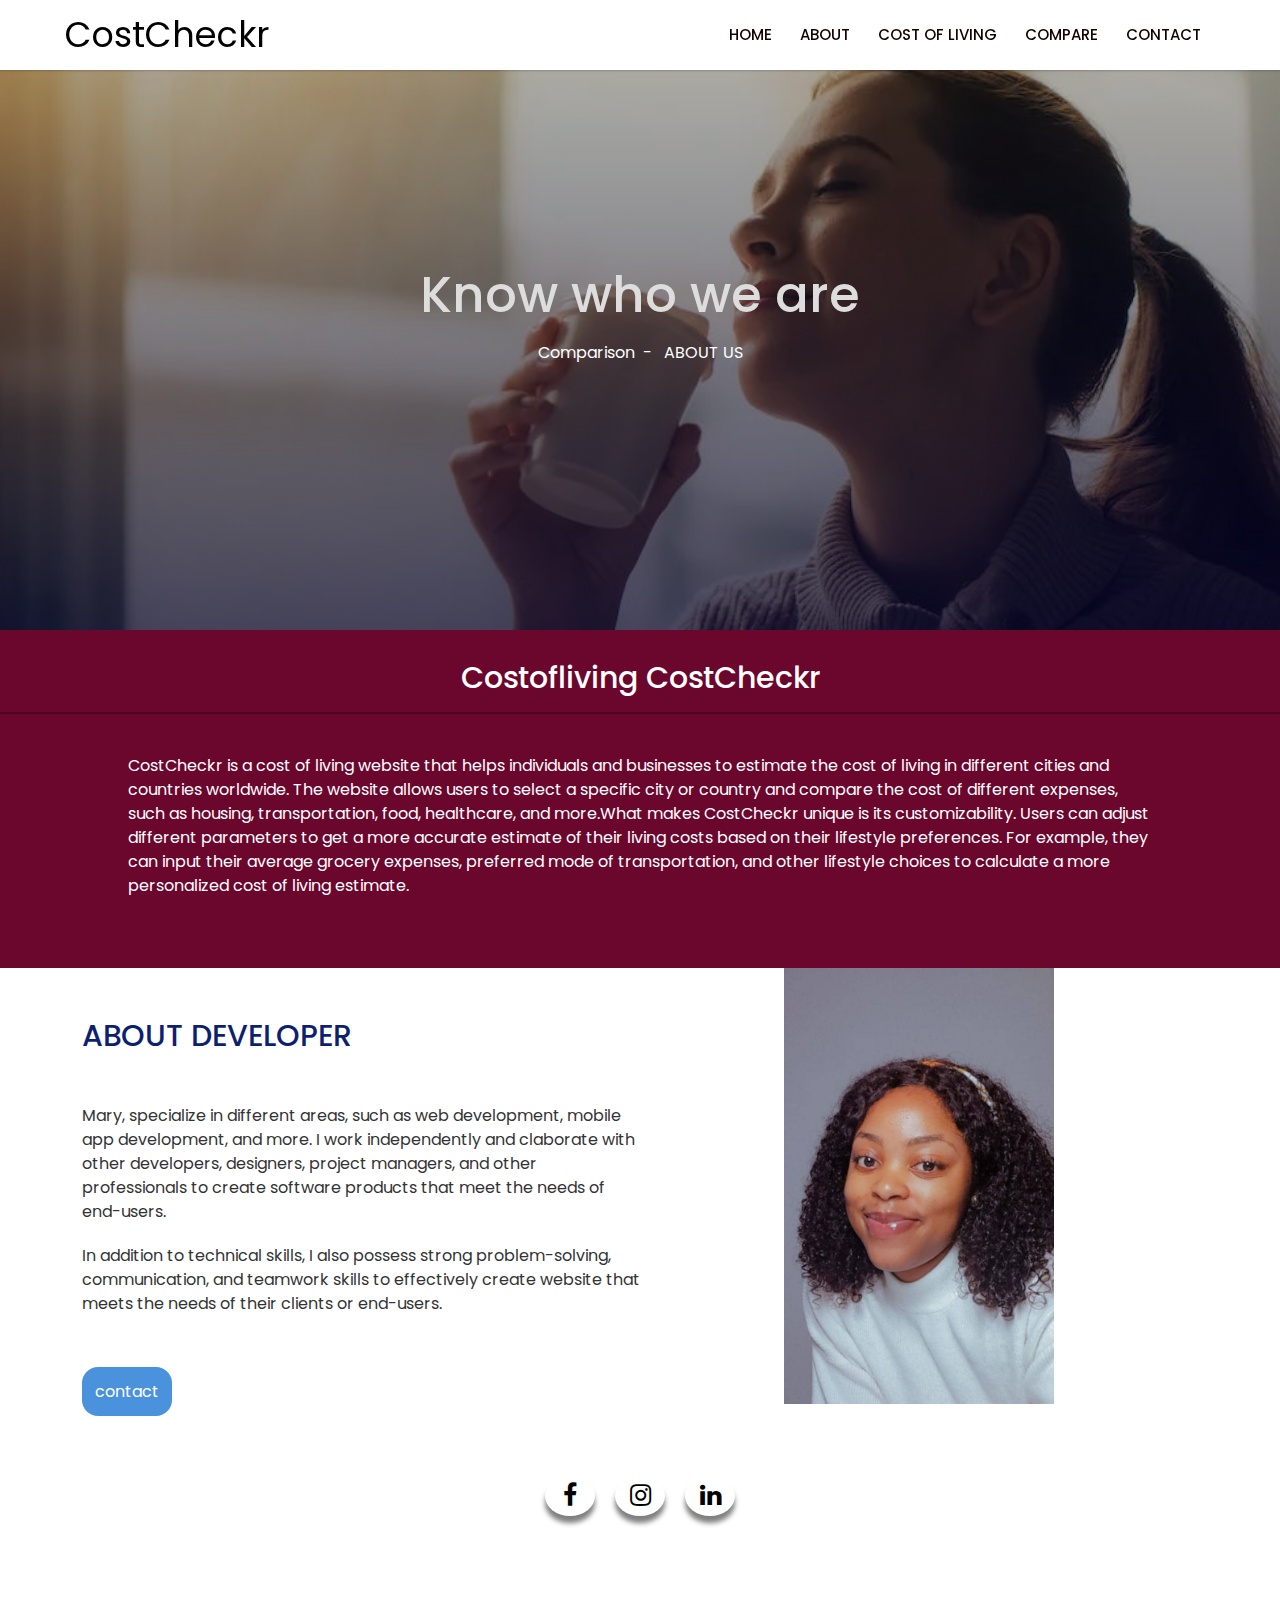
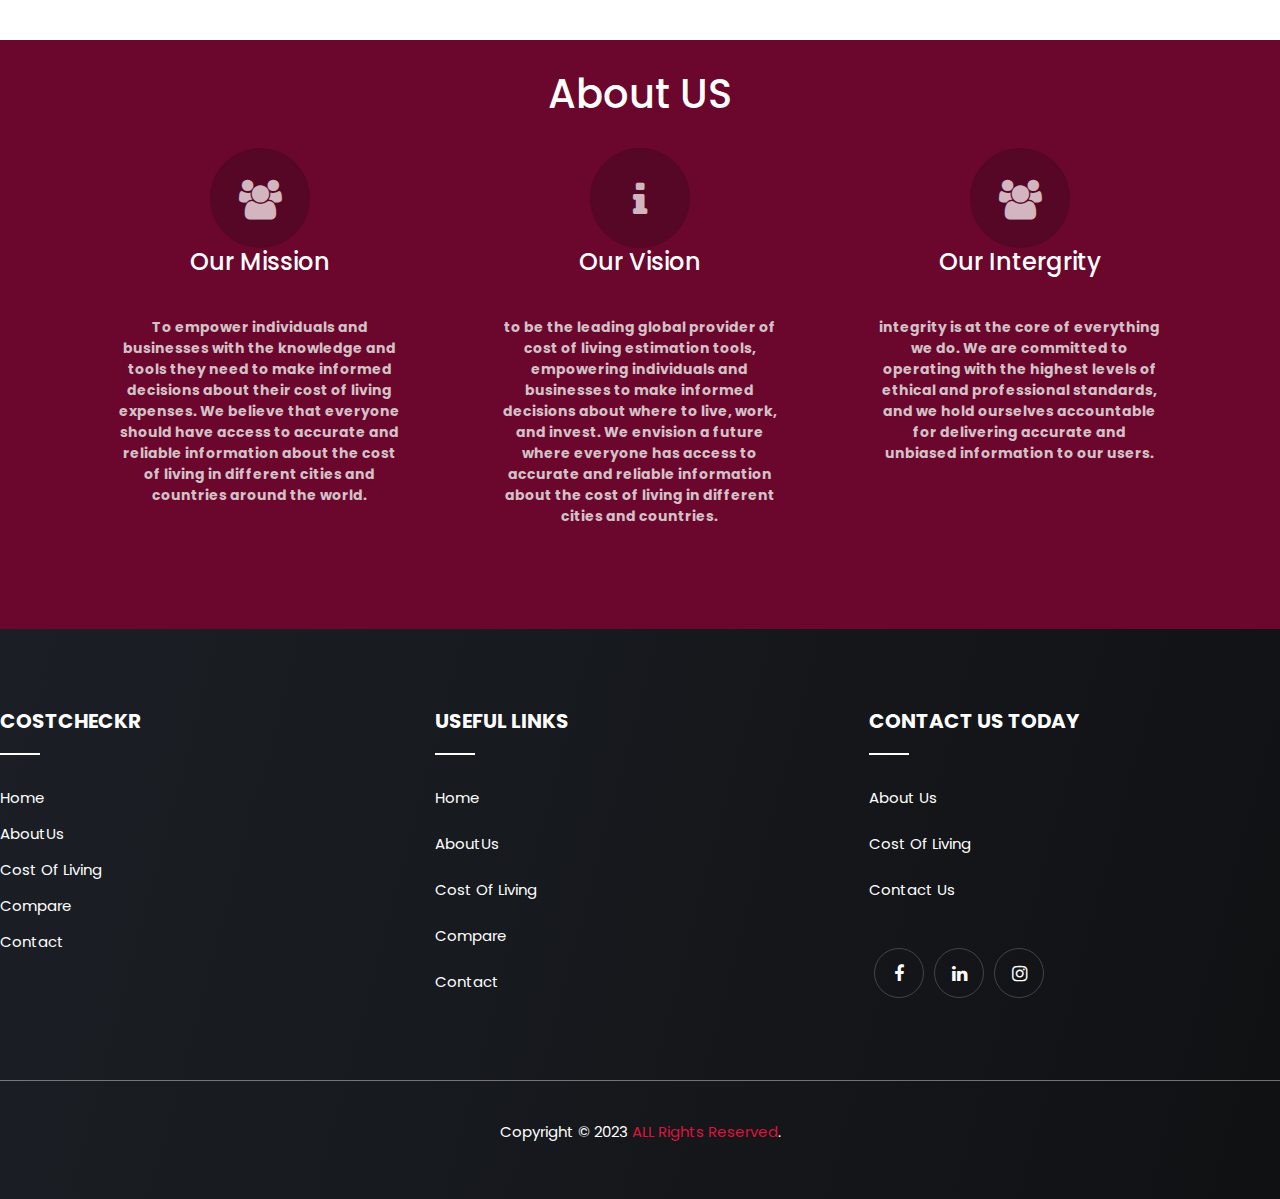
<file: html/About.html>
<!DOCTYPE html>
<html lang="en">

<head>
    <meta charset="utf-8">
    <title>Web Design</title>
    <meta content="width=device-width, initial-scale=1.0" name="viewport">
    <meta content="" name="keywords">
    <meta content="" name="description">
    <!-- Boostrap css -->
    <link href="https://cdn.jsdelivr.net/npm/bootstrap@5.2.1/dist/css/bootstrap.min.css" rel="stylesheet">
    <link rel="stylesheet" href="https://cdnjs.cloudflare.com/ajax/libs/font-awesome/4.7.0/css/font-awesome.min.css">
    <!-- Boostrap Script -->
    <script src="https://cdn.jsdelivr.net/npm/@popperjs/core@2.9.2/dist/umd/popper.min.js"></script>
    <script src="https://cdn.jsdelivr.net/npm/bootstrap@5.0.2/dist/js/bootstrap.min.js"></script>

    <!-- CDN -->
    <link href='https://unpkg.com/boxicons@2.0.7/css/boxicons.min.css' rel='stylesheet'>

    <!-- Icon Font Stylesheet -->
    <link rel="stylesheet" href="https://stackpath.bootstrapcdn.com/font-awesome/4.7.0/css/font-awesome.min.css">
    <link rel="stylesheet" href="https://cdnjs.cloudflare.com/ajax/libs/font-awesome/4.7.0/css/font-awesome.min.css">


    <!-- Stylesheet -->
    <link href="../css/aboutus.css" rel="stylesheet">
</head>

<body>
    <!-- nav bar starts here -->
    <nav>
        <div class="navbar">
            <i class='bx bx-menu'></i>
            <a class="navbar-brand" href="#" >
                CostCheckr  
            </a>
            <div class="nav-links">
                <div class="sidebar-logo">
                    <a class="navbar-brand" href="#">
                        CostCheckr 
                    </a>
                    <i class='bx bx-x'></i>
                </div>
                <ul class="links">
                    <ul class="links">
                        <li><a href="../index.html">Home</a></li>
                        <li><a href="../html/About.html">About</a></li>
                        <li><a href="../html/Country.html">Cost of living</a></li>
                        <li><a href="../html/comapre.html">Compare</a></li>
                        <li><a href="../php/Contactus.php">Contact</a></li>
                    </ul>
            </div>
        </div>
    </nav>
    <!-- Navbar & Hero End -->


    <!-- About Us Start-->
    <section id="about">
        <h2> Know who we are</h2>
        <div class="breadcrumbs_path">
            <a href="../html/comapre.html">Comparison</a>  -   ABOUT US
        </div>
    </section>
   <!-- About Us End -->



    <!-- Container Start-->
    <div class="container1">
        <div class="about">
            <h3>Costofliving CostCheckr</h3>
            <hr>
            <p>CostCheckr is a cost of living website that helps individuals and businesses to estimate the cost of
                living in different cities and countries worldwide.
                The website allows users to select a specific city or country and compare the cost of different
                expenses, such as housing, transportation, food, healthcare, and more.What makes CostCheckr unique is
                its customizability.
                Users can adjust different parameters to get a more accurate estimate of their living costs based on
                their lifestyle preferences. For example, they can input their average grocery expenses, preferred mode
                of transportation,
                and other lifestyle choices to calculate a more personalized cost of living estimate.
            </p>

        </div>

    </div>
    <!-- Container End-->


    <!-- Section Start-->
    <div class="section">
        <div class="container">
            <div class="content">
                <div class="title ">
                    <h1>About developer</h2>
                </div>
                <div class="article">
                    <p>Mary, specialize in different areas, such as web development, mobile app development, and more.
                        I work independently and claborate with other developers, designers, project managers,
                        and other professionals to create software products that meet the needs of end-users.
                    </p>

                    <p>In addition to technical skills, I also possess strong problem-solving,
                        communication,
                        and teamwork skills to effectively create website that meets the needs of their clients or
                        end-users.
                    </p><br><br>
                    <a href="../php/Contactus.php" class="btn-primary"> contact</a>
                </div>
            </div>
            <div class="image-section"></div>
        </div>
    </div>
    <!-- Section End-->

   

    <!-- social menu -->
    <div class="social-menu">
        <ul>
           <li><a href="https://www.facebook.com/mary.odeh.1257"><i class="fa fa-facebook"></i></a></li>
            <li><a href="https://instagram.com/maireeee_beautyworld?igshid=YmMyMTA2M2Y="><i class="fa fa-instagram"></i></a></li>
            <li><a href="https://www.linkedin.com/in/mary-odeh-702176189/"><i class="fa fa-linkedin"></i></a></li>
        </ul>
    </div>
    <br>
    <!-- social menu ends -->


    <!-- About us  area  Start-->
    <section class="text-center about">
        <h1>About US</h1>
        <div class="container">
            <div class="row">
                <div class="col-lg-4 col-sm-4 col-ex-12 about-item wow lightSpeedIn" data-wow-offset="200">
                    <span class="fa fa-group"></span>
                    <h4>Our Mission</h4>
                    <p class="lead">To empower individuals and businesses with the knowledge and tools they need to make
                        informed decisions about their cost of living expenses.
                        We believe that everyone should have access to accurate and reliable information about the cost
                        of living in different cities and countries around the world.</p>
                </div>
                <div class="col-lg-4 col-sm-4 col-ex-8 about-item wow lightSpeedIn" data-wow-offset="200">
                    <span class="fa fa-info"></span>
                    <h4>Our Vision </h4>
                    <p class="lead">to be the leading global provider of cost of living estimation tools,
                        empowering individuals and businesses to make informed decisions about where to live, work, and
                        invest.
                        We envision a future where everyone has access to accurate and reliable information about the
                        cost of living
                        in different cities and countries.</p>
                </div>
                <div class="col-lg-4 col-sm-4 col-ex-12 about-item wow lightSpeedIn" data-wow-offset="200">
                    <span class="fa fa-group"></span>
                    <h4>Our Intergrity</h4>
                    <p class="lead">integrity is at the core of everything we do.
                        We are committed to operating with the highest levels of ethical and professional standards,
                        and we hold ourselves accountable for delivering accurate and unbiased information to our users.
                    </p>
                </div>

            </div>

        </div>
    </section>
    <!-- About us area End-->


           <!-- Footer Start -->
    <div class="footer">
        <div class="container-box">
            <div class="row">
                <div class="col-lg-4 col-sm-4 col-xs-12">
                    <div class="single_footer">
                        <h4>CostCheckr</h4>
                        <ul>
                            <li><a href="../index.html">Home</a></li>
                            <li><a href="../html/About.html">AboutUs</a></li>
                            <li><a href="../html/Country.html">Cost of Living </a></li>
                            <li><a href="../html/comapre.html">Compare</a></li>
                            <li><a href="../php/Contactus.php">Contact</a></li>
                        </ul>
                    </div>
                </div><!--- END COL -->
                <div class="col-md-4 col-sm-4 col-xs-12">
                    <div class="single_footer single_footer_address">
                        <h4>Useful Links</h4>
                        <ul>
                            <li><a href="../index.html">Home</a></li>
                            <li><a href="../html/About.html">AboutUs</a></li>
                            <li><a href="../html/Country.html">Cost of Living </a></li>
                            <li><a href="../html/comapre.html">Compare</a></li>
                            <li><a href="../php/Contactus.php">Contact</a></li>
                        </ul>
                    </div>
                </div><!--- END COL -->
                <div class="col-md-4 col-sm-4 col-xs-12">
                    <div class="single_footer single_footer_address">
                        <h4>Contact us Today</h4>
                        <ul>
                            <li><a href="../html/About.html">About Us </a></li>
                            <li><a href="../html/Country.html">Cost of Living </a></li>
                            <li><a href="../php/Contactus.php">Contact Us</a></li>
                    </div>
                    <div class="social_profile">
                        <ul>
                            <li><a href="https://www.facebook.com/mary.odeh.1257"><i class="fa fa-facebook-f"></i></a></li>
                            <li><a href="https://instagram.com/maireeee_beautyworld?igshid=YmMyMTA2M2Y="><i class="fa fa-linkedin"></i></a></li>
                            <li><a href="https://www.linkedin.com/in/mary-odeh-702176189/"><i class="fa fa-instagram"></i></a></li>
                        </ul>
                    </div>
                </div><!--- END COL -->
            </div><!--- END ROW -->
            <div class="row">
                <div class="col-lg-12 ">
                    <p class="copyright">Copyright © 2023 <a href="#">ALL Rights Reserved</a>.</p>
                </div><!--- END COL -->
            </div><!--- END ROW -->
        </div><!--- END CONTAINER -->
    </div>
    <!-- Footer End -->
    


    <!-- JavaScript Libraries -->
    <script src="https://code.jquery.com/jquery-3.4.1.min.js"></script>
    <script src="https://cdn.jsdelivr.net/npm/bootstrap@5.0.0/dist/js/bootstrap.bundle.min.js"></script>

    <!-- Javascript -->
    <script src="../script/sidebar.js"></script>
</body>

</html>
</file>
<file: css/aboutus.css>
/* Googlefont Poppins CDN Link */
@import url('https://fonts.googleapis.com/css2?family=Poppins:wght@200;300;400;500;600;700&display=swap');

* {
    margin: 0;
    padding: 0;
    box-sizing: border-box;
    font-family: 'Poppins', sans-serif;
}


/*** Navar styling ***/
 nav {
    position: fixed;
    top: 0;
    left: 0;
    width: 100%;
    height: 100%;
    height: 70px;
    background: #fff;
    box-shadow: 0 1px 2px rgba(0, 0, 0, 0.2);
    z-index: 99;
}

nav .navbar {
    height: 100%;
    max-width: 1250px;
    width: 100%;
    display: flex;
    align-items: center;
    justify-content: space-between;
    margin: auto;
    padding: 0 50px;
}

.navbar .logo .text-secondary {
    font-size: 30px;
    color: #140202;
    text-decoration: none;
    font-weight: 600;
    cursor: pointer;
}

nav .navbar .nav-links {
    line-height: 70px;
    height: 100%;
}

nav .navbar .links {
    display: flex;
}

nav .navbar .links li {
    position: relative;
    display: flex;
    align-items: center;
    justify-content: space-between;
    list-style: none;
    padding: 0 14px;
}

nav .navbar .links li a {
    height: 100%;
    text-decoration: none;
    white-space: nowrap;
    color: #140202;
    font-size: 15px;
    font-weight: 500;
    text-transform: uppercase;
}

.navbar-brand {
    font-size: 35px;
    margin-right: 50px;
    color: black;
  }
  .navbar-brand:hover {
    color:black;
  }


.links li:hover .htmlcss-arrow,
.links li:hover .js-arrow {
    transform: rotate(180deg);
}

nav .navbar .links li .arrow {
    height: 100%;
    width: 22px;
    line-height: 70px;
    text-align: center;
    display: inline-block;
    color: #181414;
    transition: all 0.3s ease;
}

nav .navbar .links li .sub-menu {
    position: absolute;
    top: 70px;
    left: 0;
    line-height: 40px;
    background: #f3ebeb5d;
    box-shadow: 0 1px 2px rgba(102, 121, 143, 0.2);
    border-radius: 0 0 4px 4px;
    display: none;
    z-index: 2;
}

nav .navbar .links li:hover .htmlCss-sub-menu,
nav .navbar .links li:hover .js-sub-menu {
    display: block;
}

.navbar .links li .sub-menu li {
    padding: 0 22px;
    border-bottom: 1px solid rgba(255, 255, 255, 0.1);
}

.navbar .links li .sub-menu a {
    color: #171515;
    font-size: 15px;
    font-weight: 500;
}

.navbar .links li .sub-menu .more-arrow {
    line-height: 40px;
}


.navbar .links li .sub-menu .more-sub-menu {
    position: absolute;
    top: 0;
    left: 100%;
    border-radius: 0 4px 4px 4px;
    z-index: 1;
    display: none;
}

.links li .sub-menu .more:hover .more-sub-menu {
    display: block;
}

.navbar .nav-links .sidebar-logo {
    display: none;
}

.navbar .bx-menu {
    display: none;
}



#count {
    margin-top: 50px;
    width: 60%;
}

/*  content section */
 #section {
    width: 100%;

}

#section {
    width: 100%;
    display: block;
    margin: 0px auto;
    padding: 50px 0px;

}

.title {
    margin-bottom: 50px;
    line-height: 1.5px;

}

.title h1 {
    text-transform: uppercase;
    font-size: 30px;
    color:#0f1f70;
    padding-top: 50px;

}

.title.hr {
    width: 20%;
    border-top: 5px solid #0a0303;
    border-bottom: none;
    color: #88941e;

}

.title h1 ::after {
    content: "";
    height: 5px;
    width: 100px;
    background-color: #090a03;
    border-radius: 25px;
    display: block;
    margin: auto;
}

.content{
    float: left;
    width: 50%;

}

.image-section {
   background-image: url(../Pictures/MARY.jpeg);
   background-position: center;
   background-repeat: no-repeat;
   background-size: contain;
    width: 50%;
}

.image-section img {
    width: 20%;
    height: auto;
}

.article h3 {
    color: #333;
    font-size: 17px;
}

.article p {
    margin-top: 20px;
    font-size: 16px;
    color: #333;

}

/*Section Image*/
.about-image {
    background-position: center center;
    background-repeat: no-repeat;
    background-size: cover;
    padding: 104px 0 110px;
    position: relative;
    width: 100%;
}

.about-image::before {
    background: rgba(0, 0, 0, 0.80) none repeat scroll 0 0;
    content: "";
    height: 100%;
    left: 0;
    position: absolute;
    top: 0;
    width: 100%;
    z-index: 0;
}

.breadcrumb-image h1 {
    color: #ffffff;
    font-size: 33px;
    font-weight: 600;
    line-height: 40px;
    position: relative;
    text-transform: uppercase;
}

.breadcrumbs_path {
    color: #fff;
    margin-top: 8px;
    position: relative;
    z-index: 9;
}

.breadcrumbs_path>a {
    color: #fff;
    transition: all 0.3s ease 0s; 
}


/*** About styling ***/
 #about {
    background-image: linear-gradient(rgba(15, 13, 13, 0.3), rgba(5, 4, 46, 0.7)), url(../Pictures/pexels-photo-544117.webp);
    height: 70vh;
    background-size: cover;
    background-position: center;
    display: flex;
    flex-direction: column;
    justify-content: center;
    align-items: center;
}

#about-us {
    margin: 20px;
}

#about h2 {
    color: #DDDDDD;
    font-size: 50px;
} 

 .container1 {
    width: 100%;
}

.container1 h3 {
    font-size: 50px
}

   .about {
    padding: 5% 0;
    width: 100%;
    height: auto;
    background-color: #fff;
    font-size: 30px;
}

.about .left {
    padding: 2% 0;
    float: left;
    width: 50%;
 
}  

.about .right {
    width: 50%;
    display: inline-block;
} 


.about .right img {
    width: 100%
}

.about h3 {
    text-align: center;
   
    margin: 10px;
    align-items: center;
    font-size: 30px;
}

.about hr {
    border-top: 2px solid #000;
    border-bottom: none;
}

 .about p {
    font-size: 1rem;
    margin: 40px auto;
    width: 80%
} 


  .container{
    display: flex;
    margin-bottom: 2rem;
} 

.container{
    display: flex;
    margin-bottom: 2rem;
} 
.btn-primary{
    background-color: #4b92dc;
    padding: 0.8rem;
    color: #fff;
    text-decoration: none;
    border-radius: 1rem;
} 
.btn-primary:hover{
    color: #fff; 
} 



/* Media About Us */
@media(max-width:1200px) {

    .about p {
        font-size: .8rem;
        margin: 20px auto;
    }
} 

 @media(max-width:992px) {
    .about {
        width: 100%;
    }

    .about {
        width: 100%;
    } 
}

  /* Media Navbar */
 @media (max-width:800px) {
    .navbar .bx-menu {
        display: block;
    }

    nav .navbar .nav-links {
        position: fixed;
        top: 0;
        left: -100%;
        display: block;
        max-width: 270px;
        width: 100%;
        background: #fff;
        line-height: 40px;
        padding: 20px;
        box-shadow: 0 5px 10px rgba(0, 0, 0, 0.2);
        transition: all 0.5s ease;
        z-index: 1000;
    }

    .navbar .nav-links .sidebar-logo {
        display: flex;
        align-items: center;
        justify-content: space-between;
    }

    .sidebar-logo .logo-name {
        font-size: 25px;
        color: #0b0a0a;
    }

    .sidebar-logo i,
    .navbar .bx-menu {
        font-size: 25px;
        color: #180d0d;
    }

    nav .navbar .links {
        display: block;
        margin-top: 20px;
    }

    nav .navbar .links li .arrow {
        line-height: 40px;
    }

    nav .navbar .links li {
        display: block;
    }

    nav .navbar .links li .sub-menu {
        position: relative;
        top: 0;
        box-shadow: none;
        display: none;
    }

    nav .navbar .links li .sub-menu li {
        border-bottom: none;

    }

    .navbar .links li .sub-menu .more-sub-menu {
        display: none;
        position: relative;
        left: 0;
    }

    .navbar .links li .sub-menu .more-sub-menu li {
        display: flex;
        align-items: center;
        justify-content: space-between;
    }

    .links li:hover .htmlcss-arrow,
    .links li:hover .js-arrow {
        transform: rotate(0deg);
    }

    .navbar .links li .sub-menu .more-sub-menu {
        display: none;
    }

    .navbar .links li .sub-menu .more span {
        display: flex;
        align-items: center;
    } */

     .links li .sub-menu .more:hover .more-sub-menu {
        display: none;
    }

    nav .navbar .links li:hover .htmlCss-sub-menu,
    nav .navbar .links li:hover .js-sub-menu {
        display: none;
    }

    .navbar .nav-links.show1 .links .htmlCss-sub-menu,
    .navbar .nav-links.show3 .links .js-sub-menu,
    .navbar .nav-links.show2 .links .more .more-sub-menu {
        display: block;
    }

    .navbar .nav-links.show1 .links .htmlcss-arrow,
    .navbar .nav-links.show3 .links .js-arrow {
        transform: rotate(180deg);
    }

    .navbar .nav-links.show2 .links .more-arrow {
        transform: rotate(90deg);
    }
} 

@media (max-width:370px) {
    nav .navbar .nav-links {
        max-width: 100%;
    }
}

    

/*  Social Menue*/
.social-menu {
    display: flex;
    justify-content: center;
    overflow: hidden;
    
}

.social-menu ul {
    display: flex;
    justify-content: center;
    align-items: center;
    list-style: none;
    margin: 0;
    padding: 0;
    padding-bottom: 100px;
    position: relative;
    margin-top: 40px;
} 

/*  Section About */
.about{
	cursor: pointer;
	background-color: #6B062D;
	color: #FFFFFF;
	padding-top: 20px;
	padding-bottom: 30px;
}
.about h1 {
	padding: 10px 0;
	margin-bottom: 20px;
}
.about h2 {
	opacity: .8;
}
.about span {
	display: block;
	width: 100px;
	height: 100px;
	line-height: 100px;
	margin:auto;
	border-radius:50%;  
	font-size: 40px;
	color: #FFFFFF;
	opacity: 0.7;
	background-color: #4C0822;
	border: 2px solid #4C0822;

	-webkit-transition: all 0.5s ease;
   -moz-transition: all 0.5s ease;
   -o-transition: all 0.5s ease;
   transition: all 0.5s ease; 
}



.about-item:hover span{
	opacity: 1;	
	border: 2px solid #CC0039;
	font-size: px;
	-webkit-transform: scale(1.1,1.1) rotate(360deg) ;
	-moz-transform: scale(1.1,1.1) rotate(360deg) ;
	-o-transform: scale(1.1,1.1) rotate(360deg) ;
	transform: scale(1.1,1.1) rotate(360deg) ;
}

.about .lead{
	color: #d2c1c6;
	font-size: 14px;
	font-weight: bold;
} 

/*  Social menu */
 .social-menu ul li {
    margin: 0 10px;
} 

.social-menu ul li a {
    display: flex;
    justify-content: center;
    align-items: center;
    width: 50px;
    height: 40px;
    border-radius: 80%;
    background-color: white;
    box-shadow: 0px 7px 5px rgba(0, 0, 0, 0.5);
    transition: 0.5s;
}

.social-menu ul li a:hover {
    transform: rotate(0deg) skew(0deg) translate(0, -10px);
}

.social-menu ul li:nth-child(1) a:hover {
    background-color: #3b5999;
}

.social-menu ul li:nth-child(2) a:hover {
    background-color: #55acee;
}

.social-menu ul li:nth-child(3) a:hover {
    background-color: #e4405f;
}

.social-menu ul li:nth-child(4) a:hover {
    background-color: #cd201f;
}

.social-menu ul li:nth-child(5) a:hover {
    background-color: #0077B5;
}

.social-menu ul li .fa {
    color: #000000;
    font-size: 25px;
    line-height: 50px;
    transition: .5s;
}

.social-menu ul li .fa:hover {
    color: #ffffff;
}  



/* Footer  Starts*/
h1,
h2,
h3,
h4,
h5,
h6 {}
a,
a:hover,
a:focus,
a:active {
    text-decoration: none;
    outline: none;
}

a,
a:active,
a:focus {
    color: #333;
    text-decoration: none;
    transition-timing-function: ease-in-out;
    -ms-transition-timing-function: ease-in-out;
    -moz-transition-timing-function: ease-in-out;
    -webkit-transition-timing-function: ease-in-out;
    -o-transition-timing-function: ease-in-out;
    transition-duration: .2s;
    -ms-transition-duration: .2s;
    -moz-transition-duration: .2s;
    -webkit-transition-duration: .2s;
    -o-transition-duration: .2s;
}

ul {
    margin: 0;
    padding: 0;
    list-style: none;
}
img {
max-width: 100%;
height: auto;
}
section {
    padding: 60px 0;
   /* min-height: 100vh;*/
}
.footer {
background: linear-gradient(105deg,#1b1f25 ,#101113);
padding-top: 80px;
padding-bottom: 40px;
}
/*END FOOTER SOCIAL DESIGN*/
.single_footer{}
@media only screen and (max-width:768px) { 
.single_footer{margin-bottom:30px;}
}
.single_footer h4 {
color: #fff;
margin-top: 0;
margin-bottom: 25px;
font-weight: 700;
text-transform: uppercase;
font-size: 20px;
}
.single_footer h4::after {
content: "";
display: block;
height: 2px;
width: 40px;
background: #fff;
margin-top: 20px;
}
.single_footer p{color:#fff;}
.single_footer ul {
margin: 0;
padding: 0;
list-style: none;
}
.single_footer ul li{}
.single_footer ul li a {
color: #fff;
-webkit-transition: all 0.3s ease 0s;
transition: all 0.3s ease 0s;
line-height: 36px;
font-size: 15px;
text-transform: capitalize;
}
.single_footer ul li a:hover {
    color: #ff3666;
  }
  
  .single_footer_address {
    color: #fff;
  }
  
  .single_footer_address ul {
    list-style: none;
    margin: 0;
    padding: 0;
  }
  
  .single_footer_address ul li {
    margin-bottom: 10px;
    font-weight: 400;
    line-height: 28px;
  }
  
  .single_footer_address ul li span {
    font-weight: 400;
  }
  
.contact_social ul {
list-style: outside none none;
margin: 0;
padding: 0;
}

/*START SOCIAL PROFILE CSS*/
.social_profile {margin-top:40px;}
.social_profile ul{
list-style: outside none none;
margin: 0;
padding: 0;
}
.social_profile ul li{float:left;}
.social_profile ul li a {
text-align: center;
border: 0px;
text-transform: uppercase;
transition: all 0.3s ease 0s;
margin: 0px 5px;
font-size: 18px;
color: #fff;
border-radius: 30px;
width: 50px;
height: 50px;
line-height: 50px;
display: block;
border: 1px solid rgba(255,255,255,0.2);
}
@media only screen and (max-width:768px) { 
.social_profile ul li a{margin-right:10px;margin-bottom:10px;}
}
@media only screen and (max-width:480px) { 
.social_profile ul li a{
width:40px;
height:40px;
line-height:40px;
}
}
.social_profile ul li a:hover{
background:#ff3666;
border: 1px solid #ff3666;
color:#fff;
border:0px;
}
/*END SOCIAL PROFILE CSS*/
.copyright {
margin-top: 70px;
padding-top: 40px;
color:#fff;
font-size: 15px;
border-top: 1px solid rgba(255,255,255,0.4);
text-align: center;
}
.copyright a{color:crimson;transition: all 0.2s ease 0s;}
.copyright a:hover{color:#ff3666;}
</file>
